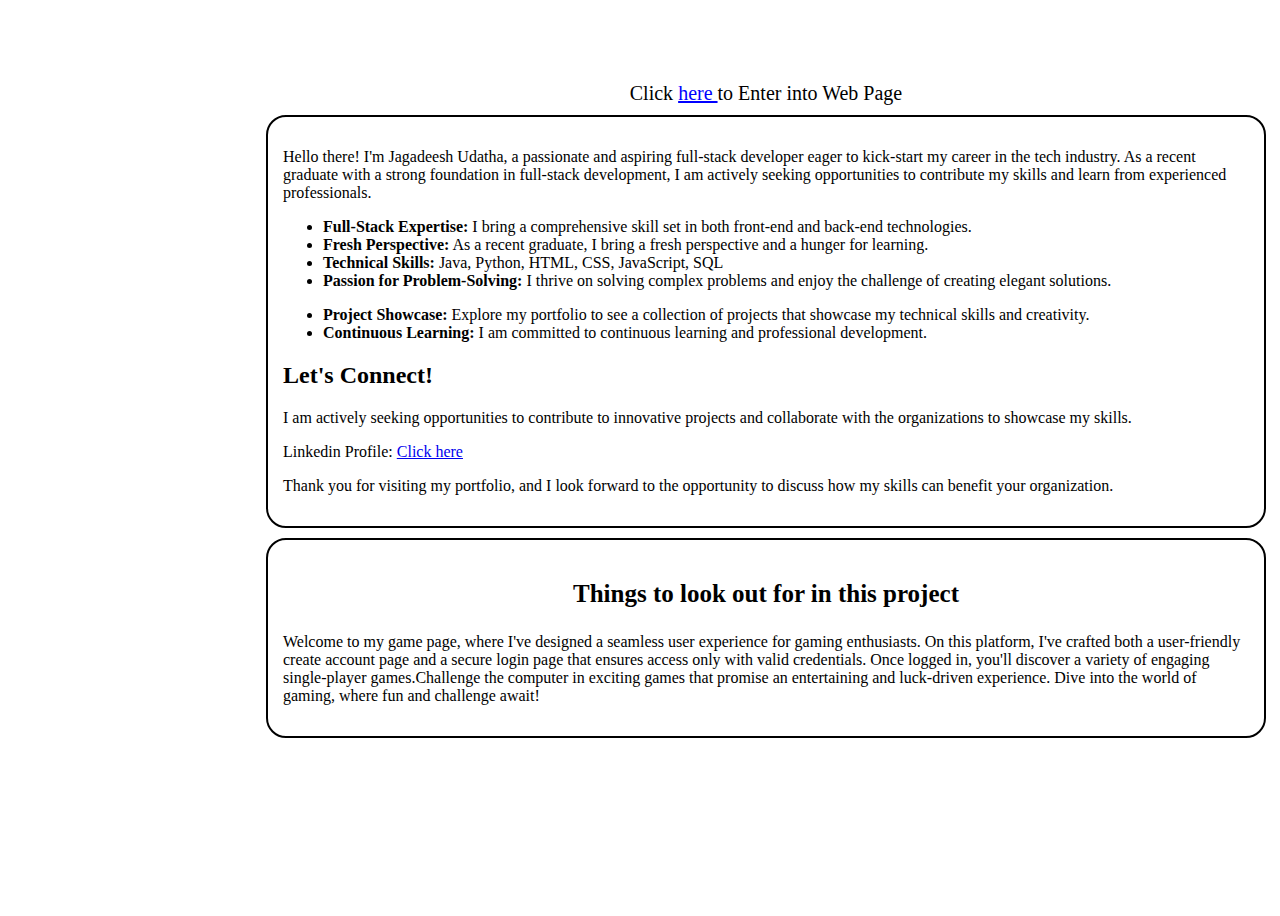
<file: index.html>
<!DOCTYPE html>
<html lang="en">
<head>
    <meta charset="UTF-8">
    <meta name="viewport" content="width=device-width, initial-scale=1.0">
    <title>Gaming Web Page</title>
    <style>

      body {
        background-image: url("https://img.freepik.com/free-vector/nice-white-with-bokeh-light-effect_1017-25616.jpg?size=626&ext=jpg&ga=GA1.1.1803636316.1701561600&semt=ais");
        height: 100vh;
        background-size: cover;
      }
      
      .main-body-index {
        width: 1000px;
        position: absolute;
        top: 8%;
        left: 20%;
        padding: 10px;
        display: flex;
        flex-direction: column;
        gap: 10px;
      }

      .about-intro, .about-project {
        border: 2px solid black;
        border-radius: 20px;
        padding: 15px;
      }

      .project-intro {
        font-size: 25px;
        font-weight: bold;
        text-align: center;
      }
      .clickhere {
        text-align: center;
        font-size: 20px;;
      }

      .edit-text {
        color: blue;
        text-decoration: underline;
        cursor: pointer;
      }

      .skill-set {
        color: black;
        font-size: 16px;
        font-weight: bold;
      }

      
    </style>
</head>
<body>
  <div class="main-body-index">
    <div class="clickhere js-entering"> Click <span class="edit-text" onclick="takeForward()"> here </span> to Enter into Web Page </div>
    <div class="about-intro">
      <p>Hello there! I'm Jagadeesh Udatha, a passionate and aspiring full-stack developer eager to kick-start my career in the tech industry. As a recent graduate with a strong foundation in full-stack development, I am actively seeking opportunities to contribute my skills and learn from experienced professionals.</p>

        
        <ul>
            <li><strong>Full-Stack Expertise:</strong> I bring a comprehensive skill set in both front-end and back-end technologies.</li>
            <li><strong>Fresh Perspective:</strong> As a recent graduate, I bring a fresh perspective and a hunger for learning.</li>
            <li> <span class="skill-set">Technical Skills: </span> Java, Python, HTML, CSS, JavaScript, SQL</li>

            <li><strong>Passion for Problem-Solving:</strong> I thrive on solving complex problems and enjoy the challenge of creating elegant solutions.</li>
        </ul>

        <ul>
            <li><strong>Project Showcase:</strong> Explore my portfolio to see a collection of projects that showcase my technical skills and creativity.</li>
            <li><strong>Continuous Learning:</strong> I am committed to continuous learning and professional development.</li>
        </ul>

        <h2>Let's Connect!</h2>
        <p>I am actively seeking opportunities to contribute to innovative projects and collaborate with the organizations to showcase my skills.</p>
        <p> Linkedin Profile: <a href="https://www.linkedin.com/in/jagadeesh-udatha-109935244/"> Click here </a></p>
        <p>Thank you for visiting my portfolio, and I look forward to the opportunity to discuss how my skills can benefit your organization.</p>
   

    </div>
    <div class="about-project">
      <p class="project-intro">Things to look out for in this project</p>
    
      <p> 
        Welcome to my game page, where I've designed a seamless user experience for gaming enthusiasts. On this platform, I've crafted both a user-friendly create account page and a secure login page that ensures access only with valid credentials. Once logged in, you'll discover a variety of engaging single-player games.Challenge the computer in exciting games that promise an entertaining and luck-driven experience. Dive into the world of gaming, where fun and challenge await!</p>
    </div>
        
  </div>
  <script> 
    function takeForward() {
      document.querySelector('.js-entering').innerHTML = "Entering into the Web Page...";
      setTimeout(() => {
        window.location.href = "create-account.html";
      },1000);
      
    }

  </script>
    

</body>
</html>
</file>
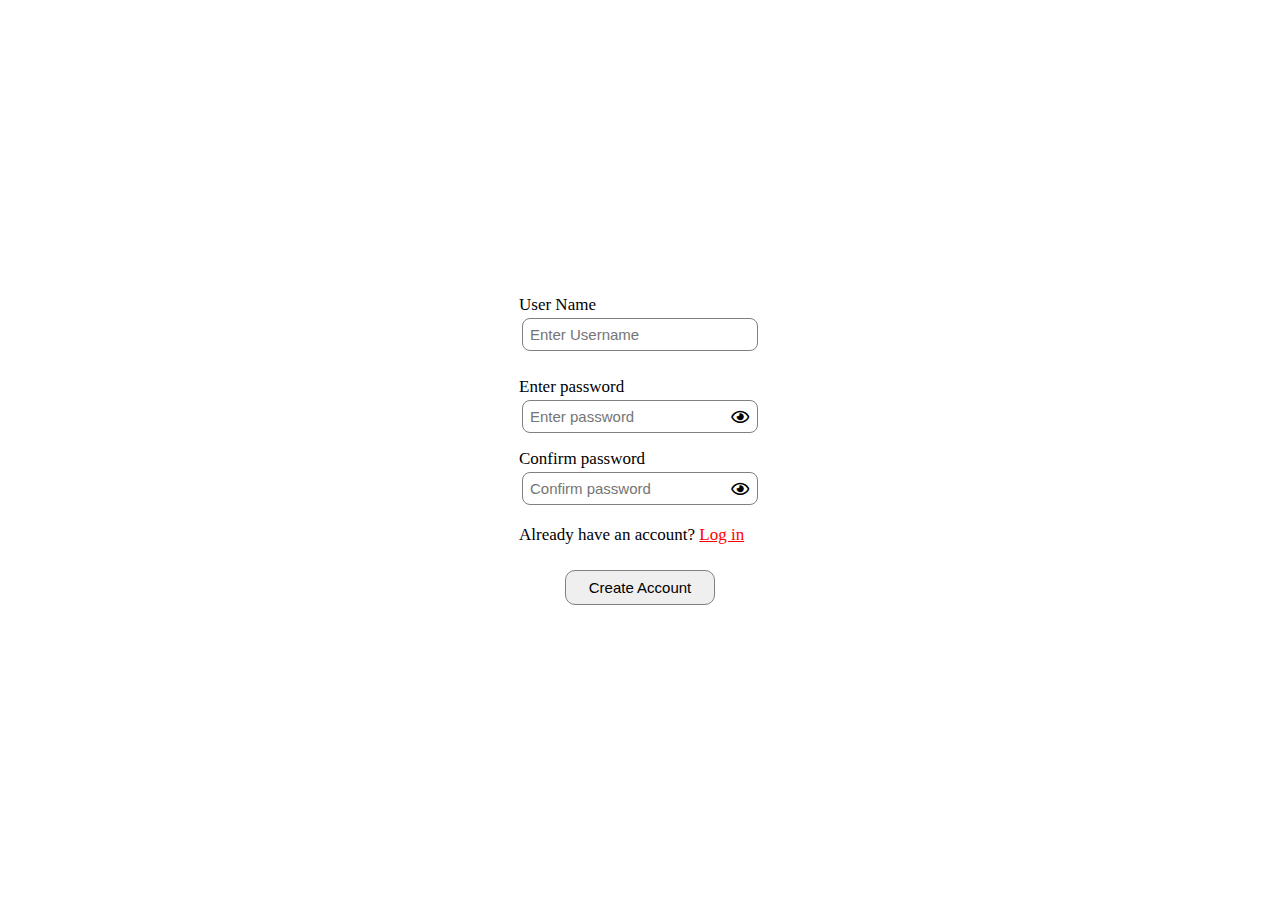
<file: create-account.html>
<!DOCTYPE html>
<html>
  <head>
    <title>
      Create Account
    </title>

    <link rel="stylesheet" href="https://cdnjs.cloudflare.com/ajax/libs/font-awesome/5.13.0/css/all.min.css">

    <link rel="stylesheet" href ="create-account.css">

<script src = "Create-account.js">     </script>

  </head>
  <body>
    <div class="middle-body">
      <form>
        <label class="place-name"> User Name</label> <br>
        <input class="place-holder js-input-name" placeholder="Enter Username" type="text">
         <br> 
         <p class="js-name-exist name-exist"></p> 
         <br>

        <label class="place-name"> Enter password</label> <br>
        <div class="password-container">
          <input class="place-holder js-input-password" placeholder="Enter password" type="password" > 
          <i class="far fa-eye" id="togglePassword" onclick="togglePassword('js-input-password')"></i>
        </div>
        <label class="place-name"> Confirm password</label> <br>
        <div class="password-container">
          <input class="place-holder js-confirm-password" placeholder = "Confirm password" type="password"> 
          <i class="far fa-eye" id="toggleConfirmPassword" onclick="togglePassword('js-confirm-password')"></i>
        </div>
        
       
        <p class="js-no-match pass-no-match js-valid-create"> </p>
        <p class="already-login js-to-login" onclick="redirectToLoginPage();"> Already have an account? <span class="login-span"> Log in </span></p>
      </form>
      <button class="create-button js-create-button" onclick ="pushValues()"> Create Account </button>
    </div>
    
  </body>
  
</html>
</file>
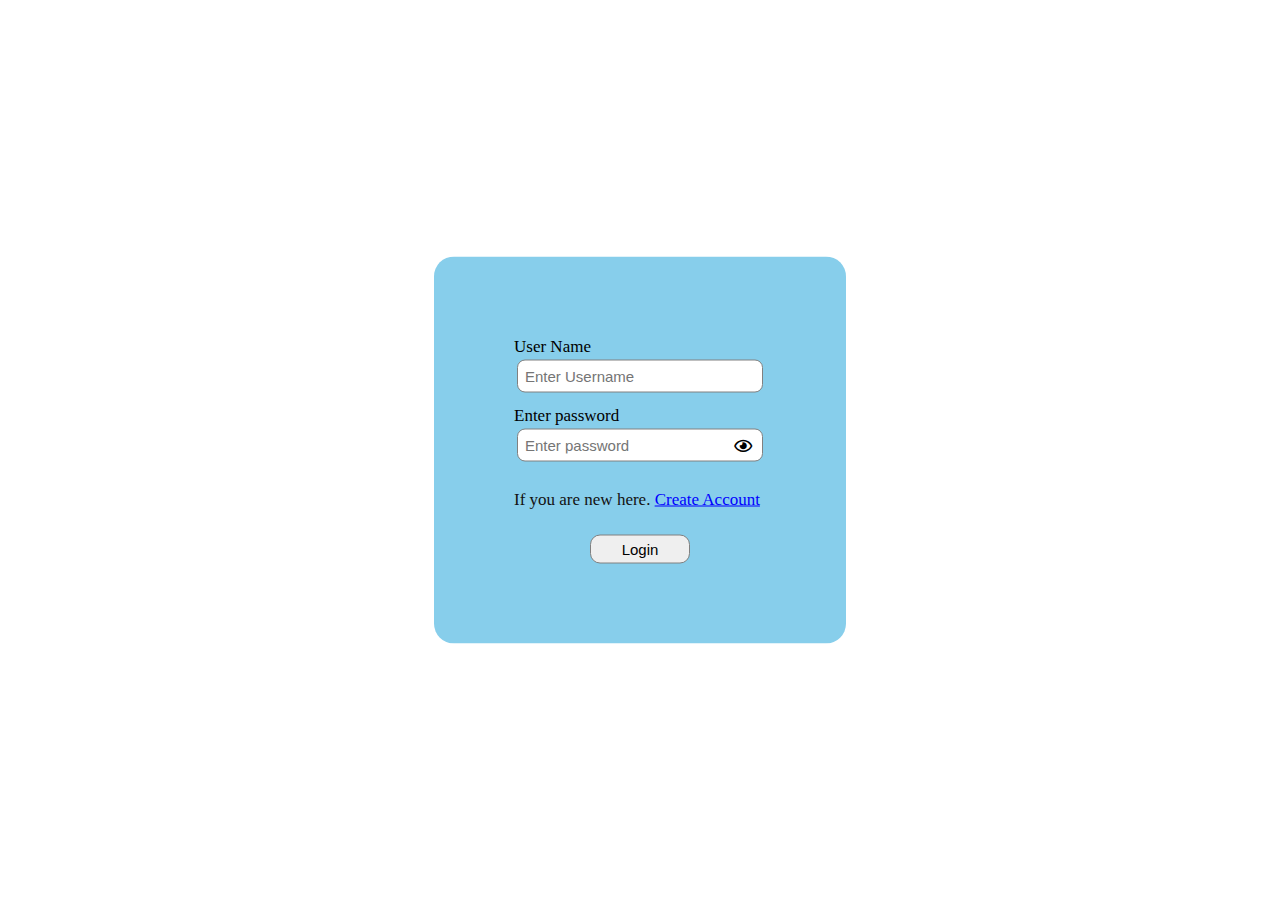
<file: login-page.html>
<!DOCTYPE html>
<html>
  <head>
    <title> Login Page </title>
    <link rel="stylesheet" href="https://cdnjs.cloudflare.com/ajax/libs/font-awesome/5.13.0/css/all.min.css">
    <link rel = "stylesheet" href="login-page.css">
    <script  src = "Create-account.js"></script>

  </head>
    <body > 
      <div class="middle-body">
        <form>
          <div class="user-pass-div">
            <div>
              <label class="place-name"> User Name</label> <br>
              <input class="place-holder js-username" placeholder="Enter Username" type="text"> 
            </div>

            
            <div>  
              <label class="place-name"> Enter password</label> <br>
              <input class="place-holder js-password" placeholder="Enter password" type="password"> <br> <br>
              <i class="far fa-eye" id="togglePassword" onclick="togglePassword1('js-password')"></i>
            </div>
          </div>
          <p class="not-valid js-not-valid"></p>
          <p class="create-new js-to-create" onclick="redirectToCreateAccountPage()"> If you are new here. <span class="create-account-span">Create Account</span></p>
        </form>
        <button class="login-button js-login" onclick="enterMainPage();"> Login </button>
          
      </div>
      
    </body>
   
    
  
</html>
</file>
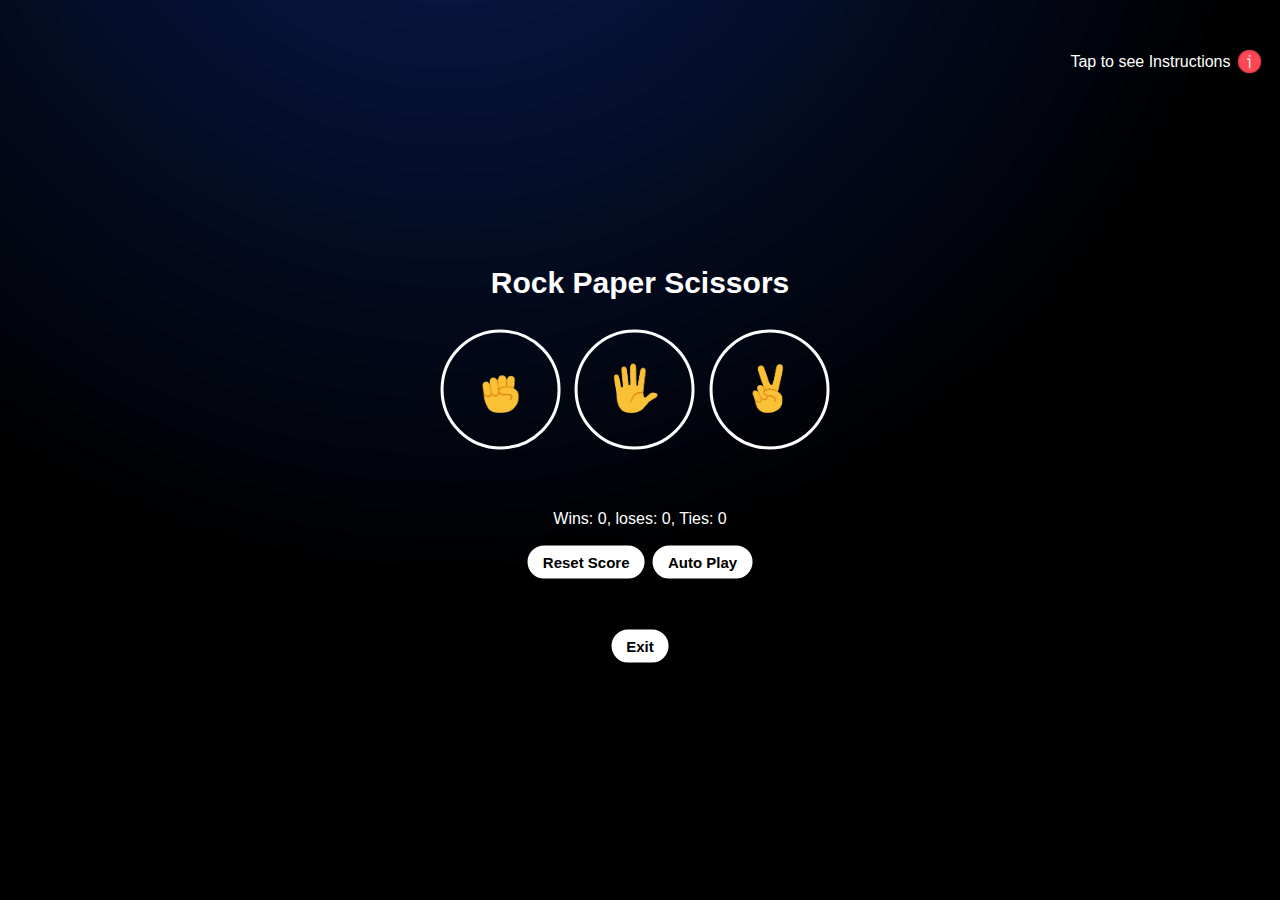
<file: rock-paper-scissors.html>
<!DOCTYPE html>
<html>
  <head>
    <title> Rock Paper Scissors </title>
    <link rel ="stylesheet" href ="rock-paper-scissors.css">
    
    <body> 
      <div class="instruct-button">
        <p class="js-instruct para-instruct"> Tap to see Instructions </p>
        <img class="img-size" onclick="giveInstructions()" src="info.png"> </p>
      </div>
      
     
      <p class="score-card js-highest-score">  </p>
      <p class="score-card js-win-streak"> </p>

      <div class="whole-body">
        <p class="js-profile-name"></p>
        <p class = 'title'> Rock Paper Scissors</p>
      
      <button class = "move-button js-rock-button"> <img src ="rock-emoji.png" class = "move-icon"> </button>

      <button class = "move-button js-paper-button"><img src ="paper-emoji.png" class = "move-icon"> </button>
        
      <button class = "move-button js-scissors-button"> <img src ="scissors-emoji.png" class = "move-icon"> </button>
      <p class = 'js-result result'></p>
      <p class = 'js-moves '> </p>
      <p class = 'js-score score'></p>

      <button class="reset-score-button js-reset-button"> Reset Score</button>
      <button class="auto-play-button js-autoplay-button" > Auto Play</button>
      <p class="timer js-timer"> </p>
      <button class="exit-button js-exit-button" onclick ="backHome();"> Exit </button>
      </div>
      

      <script  src ="rock-paper-scissors.js"> </script>
      
      
    </body>
   
    
  </head>
</html>
</file>
<file: create-account.css>
body {
  background-image: url("https://img.freepik.com/free-vector/nice-white-with-bokeh-light-effect_1017-25616.jpg?size=626&ext=jpg&ga=GA1.1.1803636316.1701561600&semt=ais");
  background-size: cover;
}
.middle-body{
  background-image: url("https://c4.wallpaperflare.com/wallpaper/364/716/950/sky-blue-blur-gradation-wallpaper-preview.jpg");
  background-size: cover;
  position: absolute;
  top: 50%;
  left: 50%;
  transform: translate(-50%,
   -50%);
  display: flex;
  flex-direction: column;
  gap: 8px;
  padding: 80px;
  border-radius: 20px;
  align-items: center;
}

.place-holder {
  font-size: 15px;
  border-radius: 8px;
  margin: 3px;
  border: 1px solid gray;
  width: 220px;
  padding: 7px;
}

.place-name {
  font-size : 17px;
}

.already-login {
  font-size: 17px;
}

.login-span {
  color: rgb(255, 0, 0);
  text-decoration: underline;
  cursor: pointer;
}

.create-button {
  padding: 8px;
  width: 150px;
  border: 1px solid gray;
  border-radius: 10px;
  cursor:pointer;
  font-size: 15px;;
}
.create-button:active {
  transform: scale(0.9);
}

.pass-no-match {
  color: red;
  margin-left: 5px;
  margin-top: 0px;
  margin-bottom: 10px;
}

.js-input-password {
  margin-bottom: 16px;
}


.password-container {
  position: relative;
  width: 100%;
}

.far, .fa-eye-slash {
  position: absolute;
  margin-left: -30px;
  margin-top: 12px;
}

.name-exist {
  margin-top:5px;
  margin-left: 5px;
  margin-bottom: 0px;
  color: red;
}
.js-valid-create {
  color: green;
  font-size: 17px;
}
</file>
<file: login-page.css>
body {
  background-image: url("https://img.freepik.com/free-vector/nice-white-with-bokeh-light-effect_1017-25616.jpg?size=626&ext=jpg&ga=GA1.1.1803636316.1701561600&semt=ais");
  height: 100vh;
  background-repeat: no-repeat;
  background-size: cover;
}
.middle-body{
  position: absolute;
  top: 50%;
  left: 50%;
  transform: translate(-50%, -50%);
  display: flex;
  flex-direction: column;
  gap: 8px;
  background-color: skyblue;
  background-image: url("https://c4.wallpaperflare.com/wallpaper/364/716/950/sky-blue-blur-gradation-wallpaper-preview.jpg");
  background-size: cover;
  padding: 80px;
  border-radius: 20px;
  align-items: center;
}
.place-holder {
  font-size: 15px;
  border-radius: 8px;
  margin: 3px;
  border: 1px solid gray;
  width: 230px;
  padding: 7px;
}

.place-name {
  font-size : 17px;
}

.create-new {
  font-size: 17px;
  width: 250px;
  color:rgb(19, 18, 18);
}

.create-account-span {
  color: blue;
  text-decoration: underline;
  cursor:pointer;
}

.login-button {
  padding: 5px;
  width: 100px;
  font-size: 15px;
  border: 1px solid gray;
  border-radius: 10px;
  cursor:pointer;
}

.login-button:active {
  transform: scale(0.9);
}

.user-pass-div {
  align-items: center;
  place-items: center;
  display: flex;
  flex-direction: column;
  gap:10px;
}

.not-valid {
  color: red;
  font-size: 15px;
  margin-top: -10px;
  margin-bottom: -7px;
}

.far {
  position: absolute;
  margin-top: -45px;
  margin-left: 220px;
}
</file>
<file: rock-paper-scissors.css>
body {
  background-image: url(45200.png);
  color: white;
  font-family: arial;
  
}

.whole-body {
  position: absolute;
  top: 50%;
  left: 50%;
  transform: translate(-50%, -50%);
  text-align: center;;
}
.title {
  font-size: 30px;
  font-weight: bold;
}

.move-icon {
  height: 50px;
}

.move-icon:active {
  opacity: 0.5;
  transform: scale(0.8);

}

.move-button {
  background-color: transparent;
  border :3px solid white;
  width : 120px;
  height: 120px;
  border-radius: 50%;
  margin-right: 10px;
  cursor: pointer;
}

.result {
  font-size : 25px;
  font-weight: bold;
  margin-top: 50px;
}

.score {
  margin-top: 60px;
}

.instruct-button {
  display: flex;
  flex-direction: row;
  align-items: center;
  gap: 7px;
  margin: 1% 0% 0% 83%;
  position: absolute;
  line-height: 25px;
  cursor:pointer;
  
}

.img-size {
  height: 25px;
}


.reset-score-button, .auto-play-button ,.exit-button {
  background-color: white;
  border: 2px solid black;
  font-size: 15px;
  padding: 8px 15px;
  cursor: pointer;
  border-radius: 50px;
  font-weight: bold;
}


.exit-button {
  margin-top: 30px;
}
.score-card {
  font-size: 20px;
  margin-left: 15px;
}

.timer {
  color: white;
  font-size: 17px;
}
</file>
